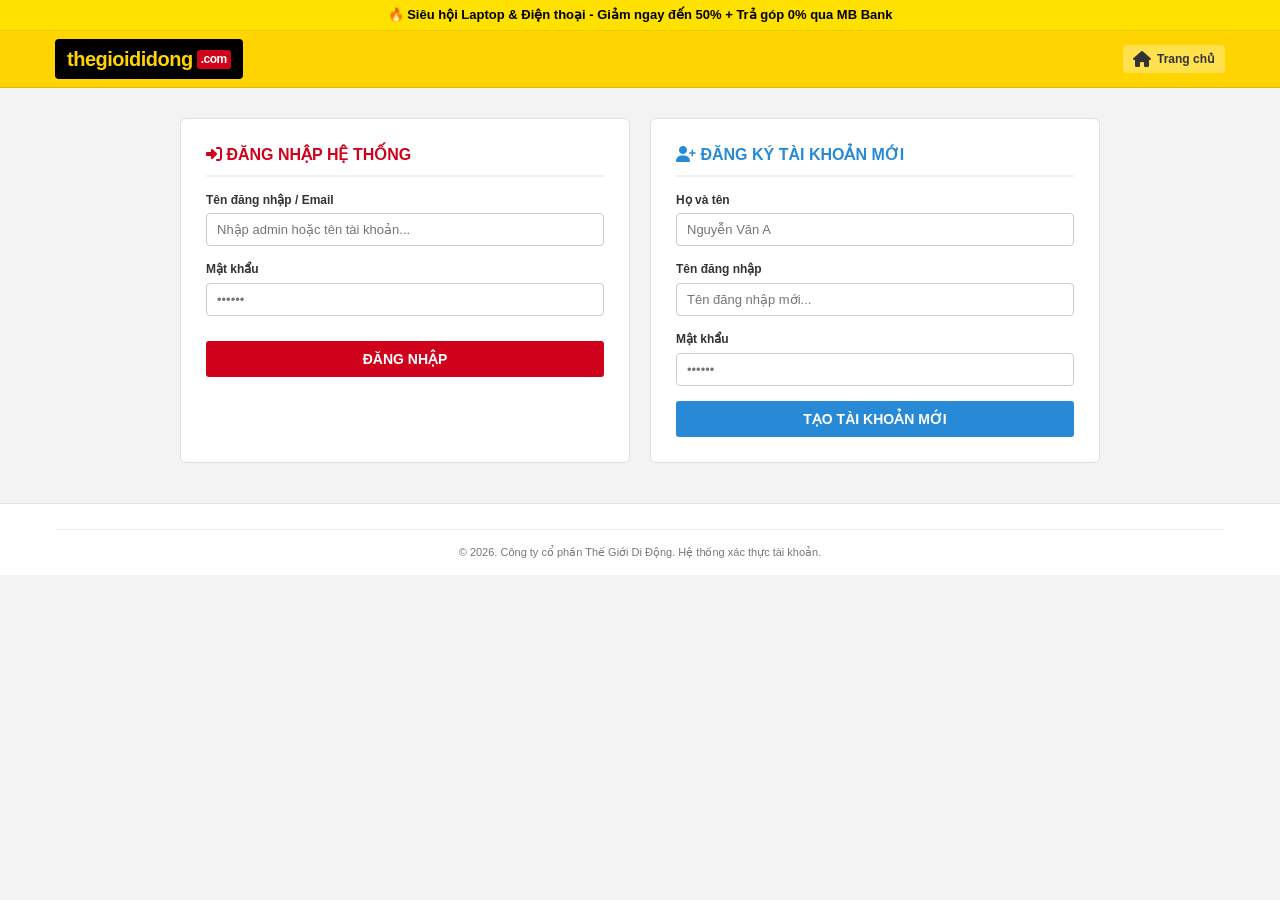
<file: admin.html>
<!DOCTYPE html>
<html lang="vi">
<head>
    <meta charset="UTF-8">
    <meta name="viewport" content="width=device-width, initial-scale=1.0">
    <title>Trang Quản Trị Admin - Thế Giới Di Động</title>
    <link rel="stylesheet" href="style.css">
    <link rel="stylesheet" href="https://cdnjs.cloudflare.com/ajax/libs/font-awesome/6.4.0/css/all.min.css">
</head>
<body onload="initAdmin()">

    <header>
        <div class="container header-wrap">
            <a href="index.html" class="logo-tgdd">
                thegioididong <span>.com ADMIN</span>
            </a>
            <div class="header-links">
                <a href="index.html" class="head-link-item"><i class="fa-solid fa-house"></i> Trang chủ</a>
                <button onclick="logoutUser()" style="background:none; border:none; color:#333; font-weight:bold; cursor:pointer;"><i class="fa-solid fa-right-from-bracket"></i> Đăng xuất</button>
            </div>
        </div>
    </header>

    <div class="admin-wrapper">
        <aside class="admin-sidebar">
            <ul class="admin-menu">
                <li><a href="#" class="active" onclick="switchTab('dashboard')"><i class="fa-solid fa-chart-line"></i> Tổng quan</a></li>
                <li><a href="#" onclick="switchTab('orders')"><i class="fa-solid fa-file-invoice"></i> Đơn hàng</a></li>
                <li><a href="#" onclick="switchTab('products')"><i class="fa-solid fa-box"></i> Sản phẩm (60)</a></li>
                <li><a href="#" onclick="switchTab('users')"><i class="fa-solid fa-users"></i> Khách hàng</a></li>
            </ul>
        </aside>

        <main class="admin-main">
            <div id="tab-dashboard" class="admin-tab-content active">
                <h2 style="font-size:18px; font-weight:bold; margin-bottom:20px;">TỔNG QUAN HỆ THỐNG</h2>
                <div class="admin-stats-grid">
                    <div class="stat-card">
                        <h3>Đơn hàng mới</h3>
                        <p class="stat-number">128</p>
                    </div>
                    <div class="stat-card">
                        <h3>Doanh thu tháng</h3>
                        <p class="stat-number" style="color:#d0021b;">850.450.000₫</p>
                    </div>
                    <div class="stat-card">
                        <h3>Tổng sản phẩm</h3>
                        <p class="stat-number">60</p>
                    </div>
                    <div class="stat-card">
                        <h3>Khách hàng</h3>
                        <p class="stat-number">1,420</p>
                    </div>
                </div>

                <div style="background:#fff; border-radius:8px; padding:20px; border:1px solid #e0e0e0; margin-top:20px;">
                    <h3 style="font-size:15px; font-weight:bold; margin-bottom:15px;">Đơn hàng gần đây</h3>
                    <table class="admin-table">
                        <thead>
                            <tr>
                                <th>Mã ĐH</th>
                                <th>Khách hàng</th>
                                <th>Sản phẩm</th>
                                <th>Tổng tiền</th>
                                <th>Trạng thái</th>
                            </tr>
                        </thead>
                        <tbody id="adminOrdersTable"></tbody>
                    </table>
                </div>
            </div>

            <div id="tab-orders" class="admin-tab-content">
                <h2 style="font-size:18px; font-weight:bold; margin-bottom:20px;">QUẢN LÝ ĐƠN HÀNG</h2>
                <div style="background:#fff; border-radius:8px; padding:20px; border:1px solid #e0e0e0;">
                    <table class="admin-table">
                        <thead>
                            <tr>
                                <th>Mã ĐH</th>
                                <th>Tên người nhận</th>
                                <th>Số điện thoại</th>
                                <th>Địa chỉ</th>
                                <th>Tổng tiền</th>
                                <th>Trạng thái</th>
                            </tr>
                        </thead>
                        <tbody id="adminOrdersTableFull"></tbody>
                    </table>
                </div>
            </div>

            <div id="tab-products" class="admin-tab-content">
                <h2 style="font-size:18px; font-weight:bold; margin-bottom:20px;">DANH SÁCH SẢN PHẨM HỆ THỐNG (60 Sản phẩm)</h2>
                <p style="color:#666; font-size:13px;">Tất cả 60 sản phẩm thật đã được xác thực thông số và giá cả chuẩn xác.</p>
            </div>

            <div id="tab-users" class="admin-tab-content">
                <h2 style="font-size:18px; font-weight:bold; margin-bottom:20px;">QUẢN LÝ KHÁCH HÀNG</h2>
                <p style="color:#666; font-size:13px;">Danh sách tài khoản đã đăng ký trên hệ thống.</p>
            </div>
        </main>
    </div>

    <script src="script.js"></script>
</body>
</html>
</file>
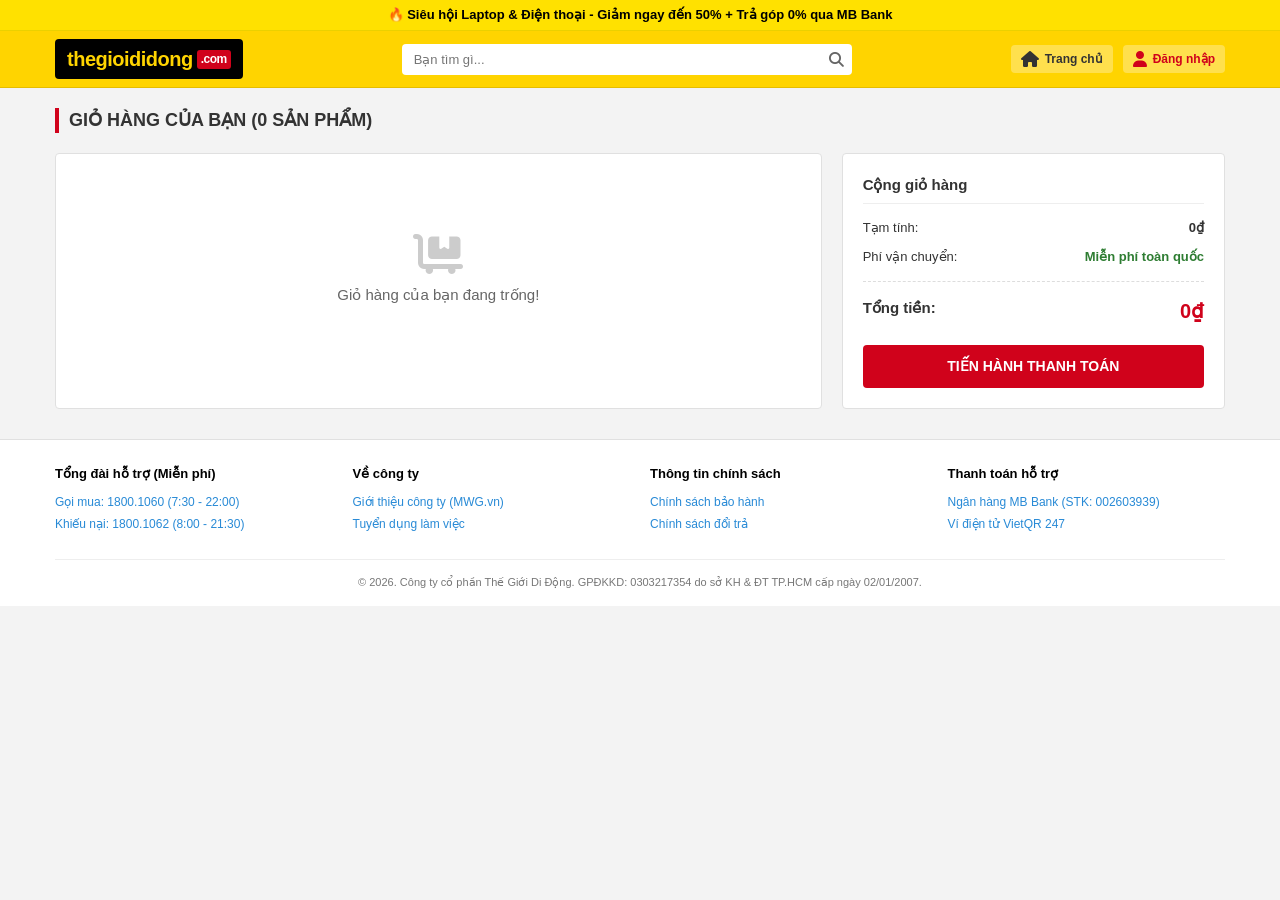
<file: cart.html>
<!DOCTYPE html>
<html lang="vi">
<head>
    <meta charset="UTF-8">
    <meta name="viewport" content="width=device-width, initial-scale=1.0">
    <title>Giỏ Hàng - Thế Giới Di Động</title>
    <link rel="stylesheet" href="style.css">
    <link rel="stylesheet" href="https://cdnjs.cloudflare.com/ajax/libs/font-awesome/6.4.0/css/all.min.css">
</head>
<body onload="renderCart()">

    <div class="top-banner-strip">
        🔥 Siêu hội Laptop & Điện thoại - Giảm ngay đến 50% + Trả góp 0% qua MB Bank
    </div>

    <header>
        <div class="container header-wrap">
            <a href="index.html" class="logo-tgdd">
                thegioididong <span>.com</span>
            </a>

            <div class="search-box-wrap">
                <input type="text" id="searchInput" placeholder="Bạn tìm gì..." onkeyup="if(event.key === 'Enter') handleSearch()">
                <button onclick="handleSearch()"><i class="fa-solid fa-magnifying-glass"></i></button>
            </div>

            <div class="header-links">
                <a href="index.html" class="head-link-item">
                    <i class="fa-solid fa-house"></i>
                    <span>Trang chủ</span>
                </a>
                <div id="authHeaderContainer">
                    <a href="login.html" class="head-link-item" style="color:#d0021b;">
                        <i class="fa-solid fa-user"></i>
                        <span>Đăng nhập</span>
                    </a>
                </div>
            </div>
        </div>
    </header>

    <main class="container" style="margin-top: 20px;">
        <h2 style="font-size:18px; font-weight:bold; color:#333; margin-bottom:15px; text-transform:uppercase; border-left:4px solid #d0021b; padding-left:10px;">
            GIỎ HÀNG CỦA BẠN (<span id="cartItemCount">0</span> sản phẩm)
        </h2>

        <div class="cart-layout">
            <div class="cart-items-box" id="cartItemsContainer"></div>

            <div class="cart-summary-box">
                <h3 style="font-size:15px; font-weight:bold; margin-bottom:15px; border-bottom:1px solid #eee; padding-bottom:8px;">Cộng giỏ hàng</h3>
                <div style="display:flex; justify-content:space-between; margin-bottom:10px; font-size:13px;">
                    <span>Tạm tính:</span>
                    <strong id="subtotalPrice" style="color:#333;">0₫</strong>
                </div>
                <div style="display:flex; justify-content:space-between; margin-bottom:15px; font-size:13px;">
                    <span>Phí vận chuyển:</span>
                    <strong style="color:#2e7d32;">Miễn phí toàn quốc</strong>
                </div>
                <hr style="border:0; border-top:1px dashed #ddd; margin-bottom:15px;">
                <div style="display:flex; justify-content:space-between; margin-bottom:20px; font-size:15px;">
                    <span><b>Tổng tiền:</b></span>
                    <strong id="totalPrice" style="color:#d0021b; font-size:20px;">0₫</strong>
                </div>
                <a href="checkout.html" class="btn-them-gio" style="display:block; text-align:center; padding:12px; font-size:14px; text-decoration:none; border-radius:4px;">
                    TIẾN HÀNH THANH TOÁN
                </a>
            </div>
        </div>
    </main>

    <footer>
        <div class="container">
            <div class="footer-cols">
                <div>
                    <h4>Tổng đài hỗ trợ (Miễn phí)</h4>
                    <ul>
                        <li>Gọi mua: 1800.1060 (7:30 - 22:00)</li>
                        <li>Khiếu nại: 1800.1062 (8:00 - 21:30)</li>
                    </ul>
                </div>
                <div>
                    <h4>Về công ty</h4>
                    <ul>
                        <li>Giới thiệu công ty (MWG.vn)</li>
                        <li>Tuyển dụng làm việc</li>
                    </ul>
                </div>
                <div>
                    <h4>Thông tin chính sách</h4>
                    <ul>
                        <li>Chính sách bảo hành</li>
                        <li>Chính sách đổi trả</li>
                    </ul>
                </div>
                <div>
                    <h4>Thanh toán hỗ trợ</h4>
                    <ul>
                        <li>Ngân hàng MB Bank (STK: 002603939)</li>
                        <li>Ví điện tử VietQR 247</li>
                    </ul>
                </div>
            </div>
            <div class="footer-bottom-bar">
                © 2026. Công ty cổ phần Thế Giới Di Động. GPĐKKD: 0303217354 do sở KH & ĐT TP.HCM cấp ngày 02/01/2007.
            </div>
        </div>
    </footer>

    <script src="script.js"></script>
</body>
</html>
</file>
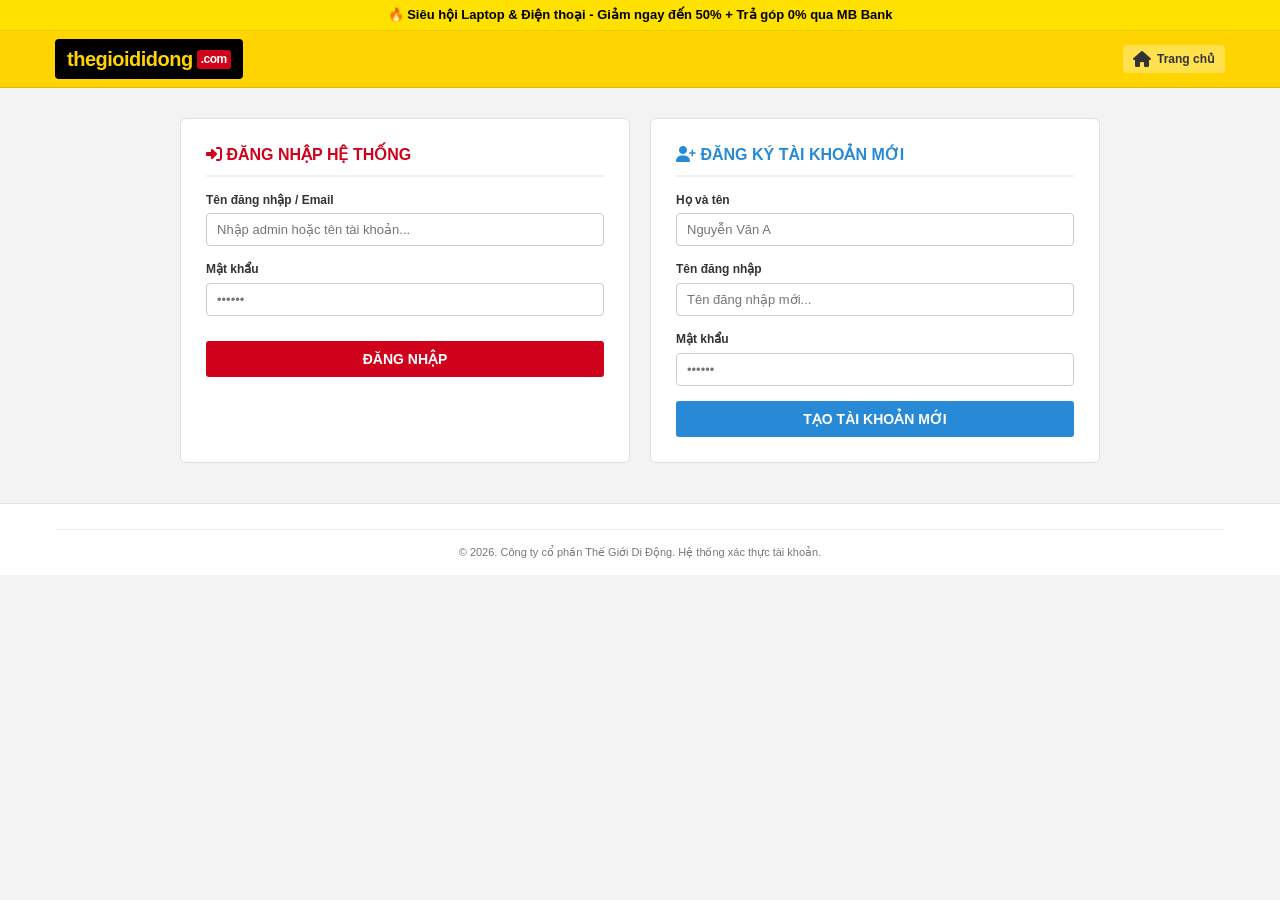
<file: login.html>
<!DOCTYPE html>
<html lang="vi">
<head>
    <meta charset="UTF-8">
    <meta name="viewport" content="width=device-width, initial-scale=1.0">
    <title>Đăng Nhập & Đăng Ký - Thế Giới Di Động</title>
    <link rel="stylesheet" href="style.css">
    <link rel="stylesheet" href="https://cdnjs.cloudflare.com/ajax/libs/font-awesome/6.4.0/css/all.min.css">
</head>
<body>

    <div class="top-banner-strip">
        🔥 Siêu hội Laptop & Điện thoại - Giảm ngay đến 50% + Trả góp 0% qua MB Bank
    </div>

    <header>
        <div class="container header-wrap">
            <a href="index.html" class="logo-tgdd">
                thegioididong <span>.com</span>
            </a>
            <a href="index.html" class="head-link-item">
                <i class="fa-solid fa-house"></i> Trang chủ
            </a>
        </div>
    </header>

    <main class="container" style="margin-top: 30px; margin-bottom: 40px; max-width: 950px;">
        <div style="display: grid; grid-template-columns: 1fr 1fr; gap: 20px;">
            
            <div style="background: #fff; border: 1px solid #e0e0e0; border-radius: 6px; padding: 25px;">
                <h3 style="color: #d0021b; font-size: 16px; font-weight: bold; margin-bottom: 15px; border-bottom: 2px solid #f1f1f1; padding-bottom: 8px;">
                    <i class="fa-solid fa-right-to-bracket"></i> ĐĂNG NHẬP HỆ THỐNG
                </h3>
                <form onsubmit="handleLogin(event)">
                    <div class="form-group">
                        <label>Tên đăng nhập / Email</label>
                        <input type="text" id="loginUser" required placeholder="Nhập admin hoặc tên tài khoản...">
                    </div>
                    <div class="form-group">
                        <label>Mật khẩu</label>
                        <input type="password" id="loginPass" required placeholder="••••••">
                    </div>
                    <button type="submit" class="btn-them-gio" style="width: 100%; padding: 10px; font-size: 14px; margin-top: 10px;">
                        ĐĂNG NHẬP
                    </button>
                </form>

                
            </div>

            <div style="background: #fff; border: 1px solid #e0e0e0; border-radius: 6px; padding: 25px;">
                <h3 style="color: #288ad6; font-size: 16px; font-weight: bold; margin-bottom: 15px; border-bottom: 2px solid #f1f1f1; padding-bottom: 8px;">
                    <i class="fa-solid fa-user-plus"></i> ĐĂNG KÝ TÀI KHOẢN MỚI
                </h3>
                <form onsubmit="handleRegister(event)">
                    <div class="form-group">
                        <label>Họ và tên</label>
                        <input type="text" id="regName" required placeholder="Nguyễn Văn A">
                    </div>
                    <div class="form-group">
                        <label>Tên đăng nhập</label>
                        <input type="text" id="regUser" required placeholder="Tên đăng nhập mới...">
                    </div>
                    <div class="form-group">
                        <label>Mật khẩu</label>
                        <input type="password" id="regPass" required placeholder="••••••">
                    </div>
                    <button type="submit" class="btn-so-sanh" style="width: 100%; padding: 10px; font-size: 14px; margin-top: 10px; background: #288ad6; color: #fff; border: none;">
                        TẠO TÀI KHOẢN MỚI
                    </button>
                </form>
            </div>

        </div>
    </main>

    <footer>
        <div class="container">
            <div class="footer-bottom-bar">
                © 2026. Công ty cổ phần Thế Giới Di Động. Hệ thống xác thực tài khoản.
            </div>
        </div>
    </footer>

    <script src="script.js"></script>
</body>
</html>
</file>
<file: style.css>
/* GIAO DIỆN CHUẨN THỰC TẾ THẾ GIỚI DI ĐỘNG - HUMAN DESIGNED */
* { margin: 0; padding: 0; box-sizing: border-box; }
body { font-family: Arial, Helvetica, sans-serif; background-color: #f3f3f3; color: #333; font-size: 14px; line-height: 1.4; }
a { text-decoration: none; color: inherit; }
ul, li { list-style: none; }

.container { width: 1200px; margin: 0 auto; }

/* Top Header Promotion Banner */
.top-banner-strip { background: #ffe100; text-align: center; font-size: 13px; font-weight: bold; color: #000; padding: 6px 0; border-bottom: 1px solid #ebd000; }

/* Main Header */
header { background: #ffd400; padding: 8px 0; border-bottom: 1px solid #e5bd00; position: sticky; top: 0; z-index: 999; }
.header-wrap { display: flex; align-items: center; justify-content: space-between; gap: 12px; }

.logo-tgdd { display: flex; align-items: center; background: #000; color: #ffd400; padding: 6px 12px; border-radius: 4px; font-weight: 900; font-size: 20px; letter-spacing: -0.5px; }
.logo-tgdd span { color: #fff; background: #d0021b; font-size: 12px; padding: 1px 4px; border-radius: 3px; margin-left: 4px; }

.location-btn { background: #ffe04d; border: 1px solid #e6c800; padding: 6px 10px; border-radius: 4px; font-size: 12px; cursor: pointer; display: flex; align-items: center; gap: 5px; color: #333; }
.location-btn i { color: #333; font-size: 13px; }

.search-box-wrap { flex: 1; max-width: 450px; position: relative; }
.search-box-wrap input { width: 100%; padding: 8px 38px 8px 12px; border: none; border-radius: 4px; font-size: 13px; outline: none; }
.search-box-wrap button { position: absolute; right: 8px; top: 50%; transform: translateY(-50%); background: none; border: none; font-size: 15px; color: #666; cursor: pointer; }

.header-links { display: flex; align-items: center; gap: 10px; }
.head-link-item { background: #ffe04d; border-radius: 4px; padding: 6px 10px; font-size: 12px; color: #333; font-weight: bold; display: flex; align-items: center; gap: 6px; text-align: left; line-height: 1.2; }
.head-link-item i { font-size: 16px; }

.cart-head-btn { background: #ffe04d; border-radius: 4px; padding: 6px 12px; font-size: 12px; font-weight: bold; display: flex; align-items: center; gap: 6px; position: relative; }
.cart-head-btn i { font-size: 16px; color: #333; }
.cart-count-badge { background: #d0021b; color: #fff; font-size: 10px; padding: 1px 5px; border-radius: 10px; margin-left: 2px; }

/* Category Navigation Menu */
.main-menu-nav { background: #222; }
.menu-wrap { display: flex; align-items: center; justify-content: space-between; height: 42px; }
.menu-item { color: #fff; font-size: 13px; font-weight: bold; padding: 0 12px; height: 100%; display: flex; align-items: center; gap: 6px; white-space: nowrap; }
.menu-item i { color: #ffd400; font-size: 14px; }
.menu-item:hover, .menu-item.active { background: #3b3b3b; color: #ffd400; }

/* Filter & Sorting Bar */
.filter-section { background: #fff; padding: 12px 15px; border-radius: 4px; margin: 15px 0 10px 0; border: 1px solid #e0e0e0; display: flex; justify-content: space-between; align-items: center; flex-wrap: wrap; gap: 10px; }
.filter-title { font-size: 14px; font-weight: bold; color: #333; display: flex; align-items: center; gap: 6px; }
.filter-options { display: flex; gap: 10px; align-items: center; }
.filter-select { padding: 6px 10px; border: 1px solid #ccc; border-radius: 4px; font-size: 13px; outline: none; background: #fff; cursor: pointer; }

/* Main Product Grid - Real TGDD Layout */
.product-grid-container { display: grid; grid-template-columns: repeat(4, 1fr); gap: 10px; margin-bottom: 25px; }

.tgdd-card { background: #fff; border: 1px solid #e0e0e0; border-radius: 4px; padding: 12px 10px; position: relative; display: flex; flex-direction: column; justify-content: space-between; transition: box-shadow 0.2s, border-color 0.2s; }
.tgdd-card:hover { border-color: #288ad6; box-shadow: 0 2px 12px rgba(0,0,0,0.1); }

.card-top-badges { display: flex; gap: 4px; flex-wrap: wrap; margin-bottom: 6px; }
.badge-tra-gop { background: #f1f1f1; color: #555; font-size: 11px; padding: 2px 6px; border-radius: 2px; border: 1px solid #e0e0e0; }
.badge-qua-tang { background: #fff5f5; color: #d0021b; font-size: 11px; padding: 2px 6px; border-radius: 2px; border: 1px solid #fecaca; }

.card-img-holder { width: 100%; height: 160px; display: flex; align-items: center; justify-content: center; margin-bottom: 8px; }
.card-img-holder img { max-width: 100%; max-height: 100%; object-fit: contain; }

.card-title-link { font-size: 13px; font-weight: bold; color: #333; line-height: 1.3; height: 34px; overflow: hidden; display: -webkit-box; -webkit-line-clamp: 2; -webkit-box-orient: vertical; margin-bottom: 6px; }
.card-title-link:hover { color: #288ad6; }

.card-spec-tag { font-size: 11px; color: #666; background: #f8f9fa; padding: 2px 6px; border-radius: 3px; margin-bottom: 6px; display: inline-block; }

.card-variants-row { display: flex; gap: 4px; margin-bottom: 8px; flex-wrap: wrap; }
.var-pill { font-size: 11px; color: #333; border: 1px solid #e0e0e0; padding: 2px 6px; border-radius: 3px; cursor: pointer; background: #fff; }
.var-pill.active { border-color: #288ad6; color: #288ad6; font-weight: bold; background: #f0f8ff; }

.card-price-row { display: flex; align-items: baseline; gap: 6px; margin-bottom: 6px; flex-wrap: wrap; }
.price-main { font-size: 15px; font-weight: bold; color: #d0021b; }
.price-old-val { font-size: 12px; color: #999; text-decoration: line-through; }
.price-discount-tag { font-size: 11px; color: #d0021b; font-weight: bold; }

.card-rating-sold { font-size: 12px; color: #666; display: flex; align-items: center; gap: 4px; margin-bottom: 10px; }
.star-rating { color: #fb6e2e; font-weight: bold; }

.card-bottom-actions { display: flex; gap: 6px; }
.btn-so-sanh { flex: 1; border: 1px solid #288ad6; color: #288ad6; background: #fff; padding: 5px 0; border-radius: 3px; font-size: 12px; font-weight: bold; text-align: center; cursor: pointer; display: flex; align-items: center; justify-content: center; gap: 3px; }
.btn-so-sanh:hover { background: #f0f8ff; }
.btn-them-gio { flex: 1; background: #d0021b; color: #fff; border: none; padding: 6px 0; border-radius: 3px; font-size: 12px; font-weight: bold; cursor: pointer; text-align: center; }
.btn-them-gio:hover { background: #b50217; }

/* Real Footer */
footer { background: #fff; border-top: 1px solid #e0e0e0; margin-top: 30px; padding: 25px 0 15px 0; color: #333; font-size: 12px; }
.footer-cols { display: grid; grid-template-columns: repeat(4, 1fr); gap: 20px; margin-bottom: 20px; }
.footer-cols h4 { font-size: 13px; font-weight: bold; margin-bottom: 10px; color: #000; }
.footer-cols ul li { margin-bottom: 6px; color: #288ad6; cursor: pointer; }
.footer-cols ul li:hover { text-decoration: underline; }
.footer-bottom-bar { border-top: 1px solid #eee; padding-top: 15px; text-align: center; font-size: 11px; color: #777; }

/* Toast */
.toast-msg { position: fixed; bottom: 20px; right: 20px; background: #2e7d32; color: #fff; padding: 10px 16px; border-radius: 4px; font-size: 13px; font-weight: bold; box-shadow: 0 4px 12px rgba(0,0,0,0.15); display: none; z-index: 9999; }


/* --- ADMIN & CHECKOUT & CART STYLES --- */

/* Cart Page */
.cart-layout { display: grid; grid-template-columns: 2fr 1fr; gap: 20px; margin: 20px 0; }
.cart-items-box, .cart-summary-box { background: #fff; border: 1px solid #e0e0e0; border-radius: 4px; padding: 20px; }
.cart-item-row { display: flex; align-items: center; justify-content: space-between; gap: 15px; padding: 12px 0; border-bottom: 1px dashed #eee; }
.cart-item-row img { width: 65px; height: 65px; object-fit: contain; border: 1px solid #eee; border-radius: 4px; padding: 4px; }
.cart-item-info { flex: 1; }
.cart-item-info h4 { font-size: 13px; font-weight: bold; margin-bottom: 4px; color: #333; }
.cart-item-price { font-size: 13px; color: #d0021b; font-weight: bold; }
.quantity-selector { display: flex; align-items: center; border: 1px solid #ccc; border-radius: 3px; overflow: hidden; }
.quantity-selector button { width: 28px; height: 28px; background: #f1f1f1; border: none; font-weight: bold; cursor: pointer; }
.quantity-selector input { width: 36px; height: 28px; text-align: center; border: none; border-left: 1px solid #ccc; border-right: 1px solid #ccc; outline: none; font-size: 12px; }
.btn-remove-cart { background: none; border: none; color: #d0021b; font-size: 16px; cursor: pointer; padding: 4px; }

/* Checkout Page */
.checkout-layout { display: grid; grid-template-columns: 2fr 1fr; gap: 20px; margin: 20px 0; }
.checkout-form-box, .checkout-summary-box { background: #fff; border: 1px solid #e0e0e0; border-radius: 4px; padding: 20px; }
.form-group { margin-bottom: 15px; }
.form-group label { display: block; font-size: 12px; font-weight: bold; margin-bottom: 5px; color: #333; }
.form-group input { width: 100%; padding: 8px 10px; border: 1px solid #ccc; border-radius: 4px; font-size: 13px; outline: none; }
.payment-methods { display: flex; flex-direction: column; gap: 10px; margin-top: 10px; }
.pay-method-item { display: flex; align-items: center; gap: 8px; font-size: 13px; background: #f9f9f9; padding: 10px 12px; border: 1px solid #ddd; border-radius: 4px; cursor: pointer; }
.btn-place-order { width: 100%; background: #d0021b; color: #fff; border: none; padding: 12px; font-size: 15px; font-weight: bold; border-radius: 4px; cursor: pointer; margin-top: 20px; }
.btn-place-order:hover { background: #b50217; }

/* Admin Dashboard */
.admin-wrapper { display: flex; min-height: 100vh; background: #f4f6f9; }
.admin-sidebar { width: 230px; background: #1e293b; color: #fff; padding: 20px 0; }
.admin-logo { font-size: 20px; font-weight: 900; color: #ffd400; padding: 0 20px 20px 20px; border-bottom: 1px solid #334155; }
.admin-logo span { color: #fff; background: #d0021b; font-size: 11px; padding: 2px 6px; border-radius: 3px; margin-left: 4px; }
.admin-menu { margin-top: 15px; }
.admin-menu li a { display: flex; align-items: center; gap: 10px; color: #94a3b8; padding: 12px 20px; font-size: 13px; font-weight: 600; text-decoration: none; }
.admin-menu li a:hover, .admin-menu li a.active { color: #fff; background: #334155; border-left: 4px solid #ffd400; }
.admin-main { flex: 1; padding: 25px; }
.admin-topbar { display: flex; justify-content: space-between; align-items: center; background: #fff; padding: 15px 20px; border-radius: 4px; border: 1px solid #e2e8f0; margin-bottom: 20px; }
.stats-grid { display: grid; grid-template-columns: repeat(2, 1fr); gap: 15px; margin-bottom: 20px; }
.stat-card { background: #fff; border: 1px solid #e2e8f0; border-radius: 4px; padding: 15px; display: flex; align-items: center; gap: 15px; }
.stat-icon { width: 45px; height: 45px; border-radius: 8px; display: flex; align-items: center; justify-content: center; font-size: 20px; }
.admin-tab-content { display: none; }
.admin-tab-content.active { display: block; }
.admin-card { background: #fff; border: 1px solid #e2e8f0; border-radius: 4px; padding: 20px; }
.admin-table { width: 100%; border-collapse: collapse; margin-top: 10px; font-size: 13px; }
.admin-table th { background: #f8fafc; padding: 10px 12px; text-align: left; border-bottom: 2px solid #e2e8f0; color: #475569; }
.admin-table td { padding: 10px 12px; border-bottom: 1px solid #f1f5f9; color: #334155; }
.badge-status { padding: 3px 8px; border-radius: 12px; font-size: 11px; font-weight: bold; }
.badge-status.pending { background: #fef3c7; color: #d97706; }

/* Modal */
.modal-overlay { position: fixed; top: 0; left: 0; width: 100%; height: 100%; background: rgba(0,0,0,0.5); display: none; align-items: center; justify-content: center; z-index: 9999; }
.modal-content { background: #fff; border-radius: 8px; padding: 30px; text-align: center; max-width: 400px; width: 90%; box-shadow: 0 10px 25px rgba(0,0,0,0.2); }



/* =========================================================
   RESPONSIVE DESIGN FOR DESKTOP, IPAD/TABLET & MOBILE
   ========================================================= */

/* Container Default for Desktop */
.container {
    width: 100%;
    max-width: 1200px;
    margin: 0 auto;
    padding: 0 15px;
}

/* 1. TABLET & IPAD (Screen width <= 1024px) */
@media screen and (max-width: 1024px) {
    .container {
        max-width: 100%;
        padding: 0 15px;
    }

    .header-wrap {
        flex-wrap: wrap;
        gap: 10px;
    }

    .search-box-wrap {
        order: 3;
        max-width: 100%;
        width: 100%;
        margin-top: 5px;
    }

    /* Grid layout adjustments for products */
    #dynamicProductsGrid {
        grid-template-columns: repeat(3, 1fr) !important;
        gap: 10px !important;
    }

    /* Cart layout for iPad */
    .cart-layout {
        grid-template-columns: 1fr !important;
        gap: 20px !important;
    }

    /* Admin layout for iPad */
    .admin-wrapper {
        flex-direction: column !important;
    }

    .admin-sidebar {
        width: 100% !important;
    }

    .admin-menu {
        display: flex !important;
        overflow-x: auto !important;
        white-space: nowrap !important;
    }

    .admin-menu li {
        display: inline-block !important;
    }
}

/* 2. MOBILE / PHONE (Screen width <= 768px) */
@media screen and (max-width: 768px) {
    body {
        font-size: 13px;
    }

    .top-banner-strip {
        font-size: 11px;
        padding: 4px 8px;
    }

    .header-wrap {
        align-items: center;
        justify-content: space-between;
    }

    .logo-tgdd {
        font-size: 16px;
        padding: 4px 8px;
    }

    .header-links {
        gap: 10px;
    }

    .head-link-item {
        font-size: 11px;
    }

    /* Products Grid: 2 columns on Mobile */
    #dynamicProductsGrid {
        grid-template-columns: repeat(2, 1fr) !important;
        gap: 8px !important;
    }

    .tgdd-card {
        padding: 10px !important;
    }

    .price-main {
        font-size: 14px !important;
    }

    .price-old-val {
        font-size: 11px !important;
    }

    /* Login & Register Form in 1 Column on Mobile */
    main.container div[style*="grid-template-columns: 1fr 1fr"],
    main.container form[style*="grid-template-columns: 1.2fr 1fr"],
    #productDetailContent div[style*="grid-template-columns: 1fr 1fr"] {
        grid-template-columns: 1fr !important;
        gap: 15px !important;
    }

    /* Cart items row stacked for phones */
    .cart-item-row {
        flex-direction: column !important;
        align-items: flex-start !important;
        gap: 10px !important;
        padding: 12px !important;
        position: relative;
    }

    .cart-item-row img {
        width: 70px !important;
        height: 70px !important;
        margin: 0 auto;
    }

    .btn-remove-cart {
        position: absolute;
        top: 10px;
        right: 10px;
    }

    /* Footer Responsive */
    .footer-cols {
        grid-template-columns: 1fr 1fr !important;
        gap: 15px !important;
    }
}

/* 3. SMALL MOBILE (Screen width <= 480px) */
@media screen and (max-width: 480px) {
    .footer-cols {
        grid-template-columns: 1fr !important;
    }
}
</file>
